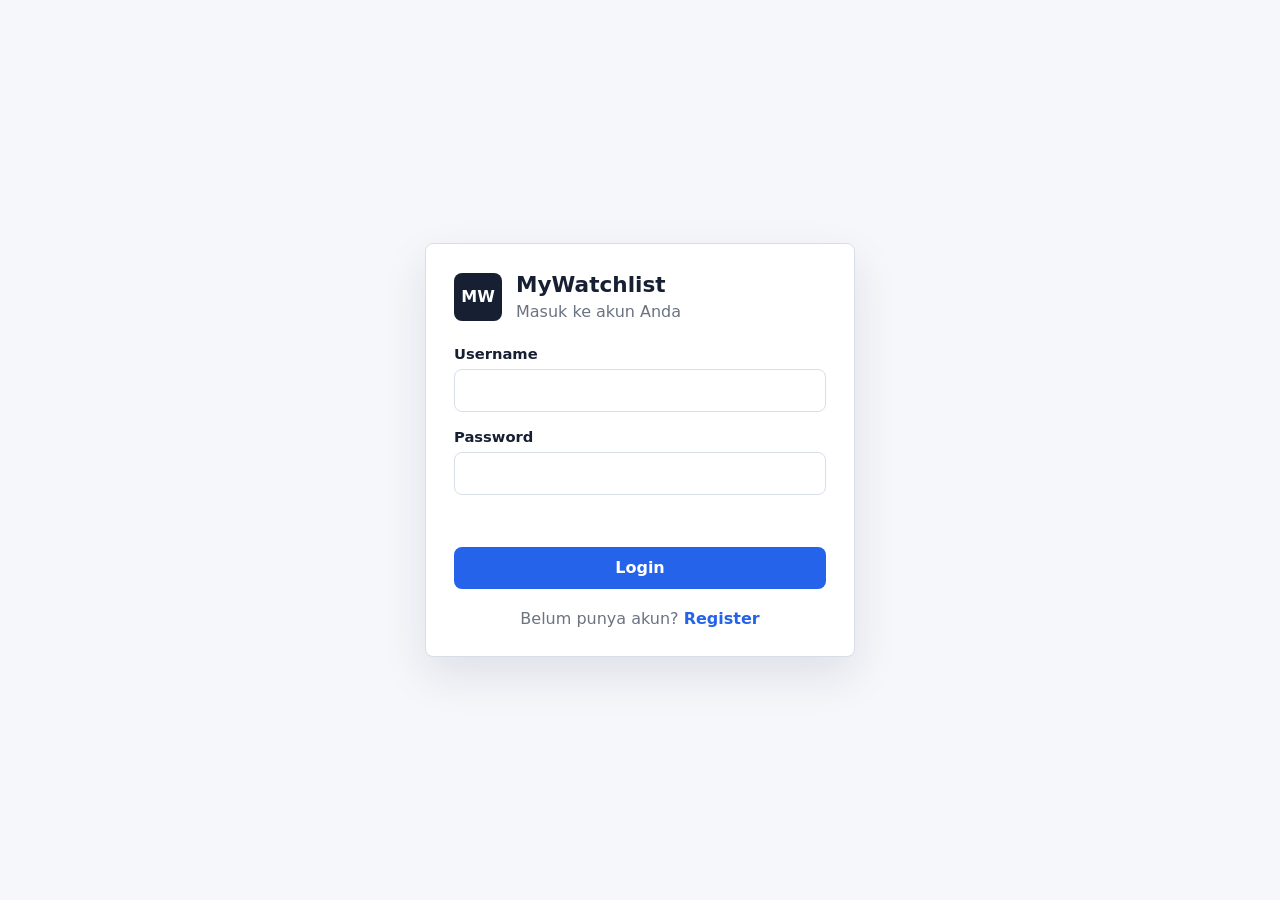
<file: frontend/index.html>
<!DOCTYPE html>
<html lang="id">
<head>
    <meta charset="UTF-8">
    <meta name="viewport" content="width=device-width, initial-scale=1.0">
    <title>MyWatchlist</title>
    <link rel="stylesheet" href="css/style.css">
    <script src="js/api.js" defer></script>
    <script src="js/movies.js" defer></script>
</head>
<body>
    <header class="navbar">
        <div class="navbar-inner">
            <a class="app-title" href="index.html">
                <span class="brand-mark small">MW</span>
                <span>MyWatchlist</span>
            </a>
            <div class="nav-actions">
                <span id="userLabel" class="user-label"></span>
                <button id="logoutButton" class="button secondary" type="button">Logout</button>
            </div>
        </div>
    </header>

    <main class="page">
        <section class="toolbar">
            <form id="searchForm" class="search-form">
                <input id="searchInput" type="search" placeholder="Search title" autocomplete="off">
                <button class="button secondary" type="submit">Search</button>
            </form>
            <a href="movie-form.html" class="button primary">Tambah Movie</a>
        </section>

        <p id="message" class="message"></p>
        <section id="movieList" class="movie-grid" aria-live="polite"></section>
    </main>
</body>
</html>
</file>
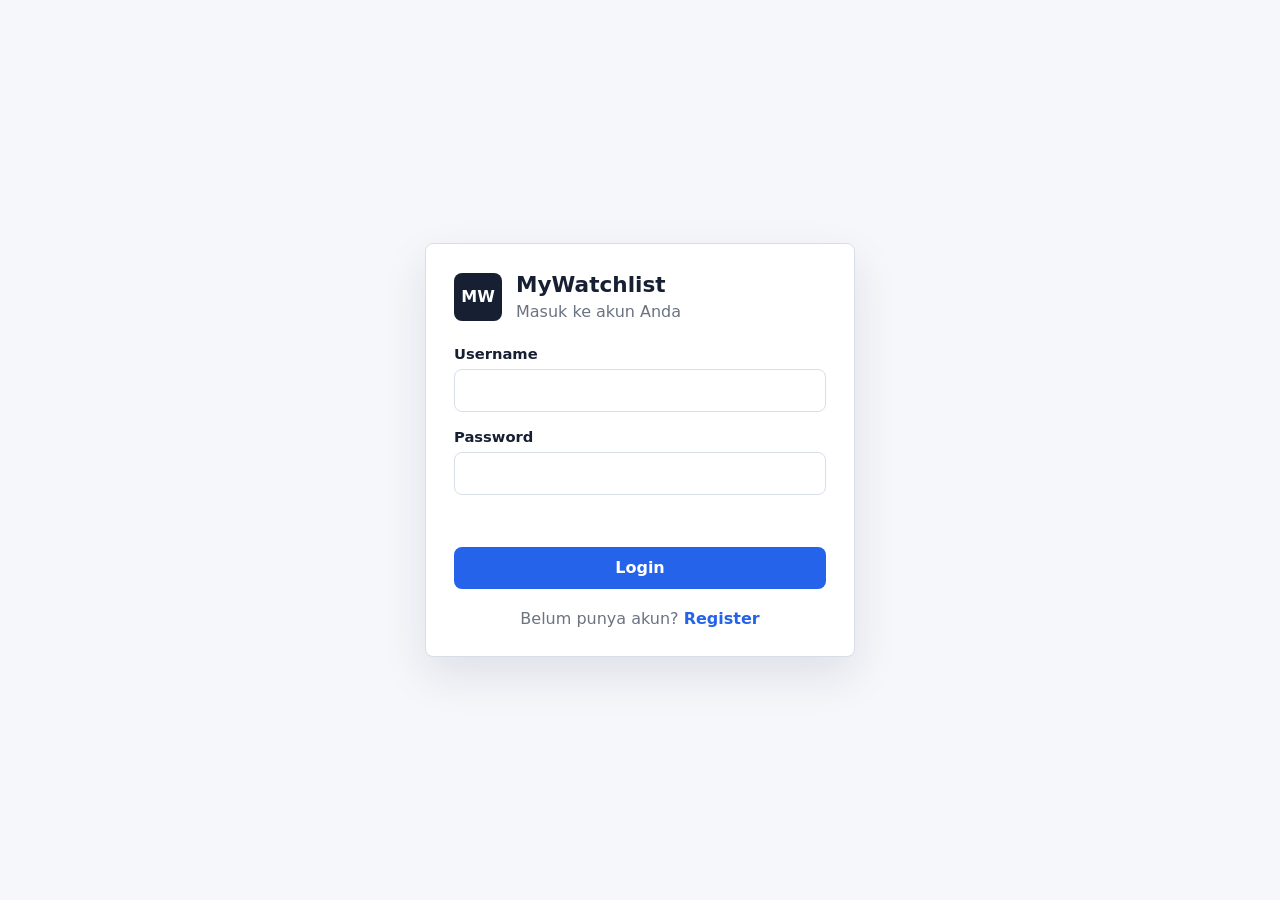
<file: frontend/login.html>
<!DOCTYPE html>
<html lang="id">
<head>
    <meta charset="UTF-8">
    <meta name="viewport" content="width=device-width, initial-scale=1.0">
    <title>Login - MyWatchlist</title>
    <link rel="stylesheet" href="css/style.css">
    <script src="js/api.js" defer></script>
    <script src="js/auth.js" defer></script>
</head>
<body class="auth-page">
    <main class="auth-shell">
        <section class="auth-card">
            <div class="brand">
                <span class="brand-mark">MW</span>
                <div>
                    <h1>MyWatchlist</h1>
                    <p>Masuk ke akun Anda</p>
                </div>
            </div>

            <form id="loginForm" class="form">
                <div class="field">
                    <label for="username">Username</label>
                    <input id="username" name="username" type="text" minlength="3" autocomplete="username" required>
                </div>

                <div class="field">
                    <label for="password">Password</label>
                    <input id="password" name="password" type="password" minlength="6" autocomplete="current-password" required>
                </div>

                <p id="message" class="message"></p>

                <button type="submit" class="button primary full-width">Login</button>
            </form>

            <p class="switch-link">Belum punya akun? <a href="register.html">Register</a></p>
        </section>
    </main>
</body>
</html>
</file>
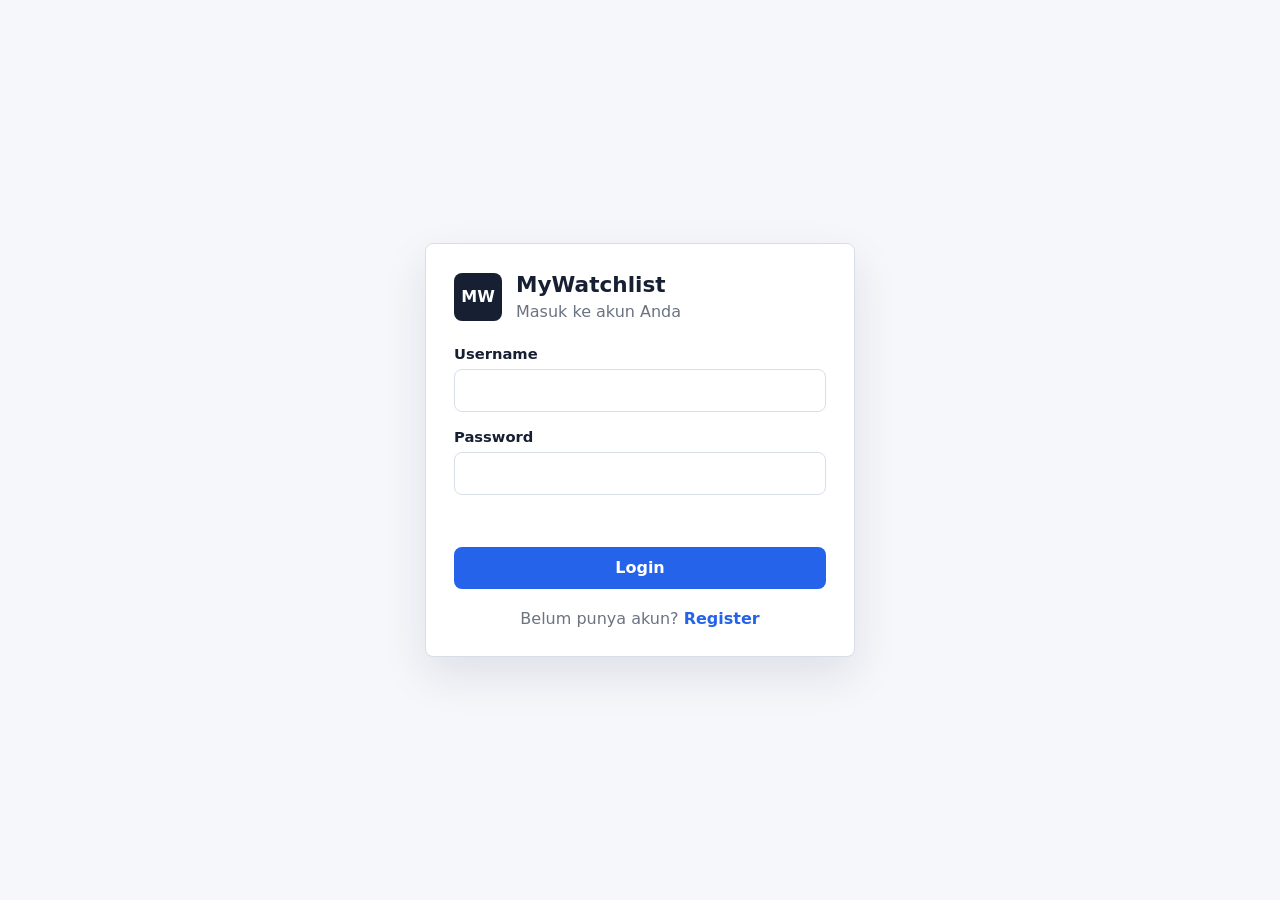
<file: frontend/movie-form.html>
<!DOCTYPE html>
<html lang="id">
<head>
    <meta charset="UTF-8">
    <meta name="viewport" content="width=device-width, initial-scale=1.0">
    <title>Movie Form - MyWatchlist</title>
    <link rel="stylesheet" href="css/style.css">
    <script src="js/api.js" defer></script>
    <script src="js/movie-form.js" defer></script>
</head>
<body>
    <header class="navbar">
        <div class="navbar-inner">
            <a class="app-title" href="index.html">
                <span class="brand-mark small">MW</span>
                <span>MyWatchlist</span>
            </a>
            <div class="nav-actions">
                <a class="button secondary" href="index.html">Back</a>
                <button id="logoutButton" class="button secondary" type="button">Logout</button>
            </div>
        </div>
    </header>

    <main class="page form-page">
        <section class="form-panel">
            <div class="form-header">
                <h1 id="formTitle">Tambah Movie</h1>
            </div>

            <form id="movieForm" class="form">
                <div class="field">
                    <label for="title">Title</label>
                    <input id="title" name="title" type="text" maxlength="150" required>
                </div>

                <div class="field">
                    <label for="genre">Genre</label>
                    <select id="genre" name="genre" required></select>
                </div>

                <div class="field">
                    <label for="description">Description</label>
                    <textarea id="description" name="description"></textarea>
                </div>

                <div class="form-row">
                    <div class="field">
                        <label for="rating">Rating</label>
                        <input id="rating" name="rating" type="number" min="1" max="5" value="5" required>
                    </div>

                    <label class="checkbox-field" for="watched">
                        <input id="watched" name="watched" type="checkbox">
                        <span>Watched</span>
                    </label>
                </div>

                <div class="field">
                    <label for="posterUrl">Poster URL</label>
                    <input id="posterUrl" name="posterUrl" type="url" maxlength="500">
                </div>

                <p id="message" class="message"></p>

                <div class="form-actions">
                    <button class="button primary" type="submit">Simpan</button>
                    <a class="button secondary" href="index.html">Batal</a>
                </div>
            </form>
        </section>
    </main>
</body>
</html>
</file>
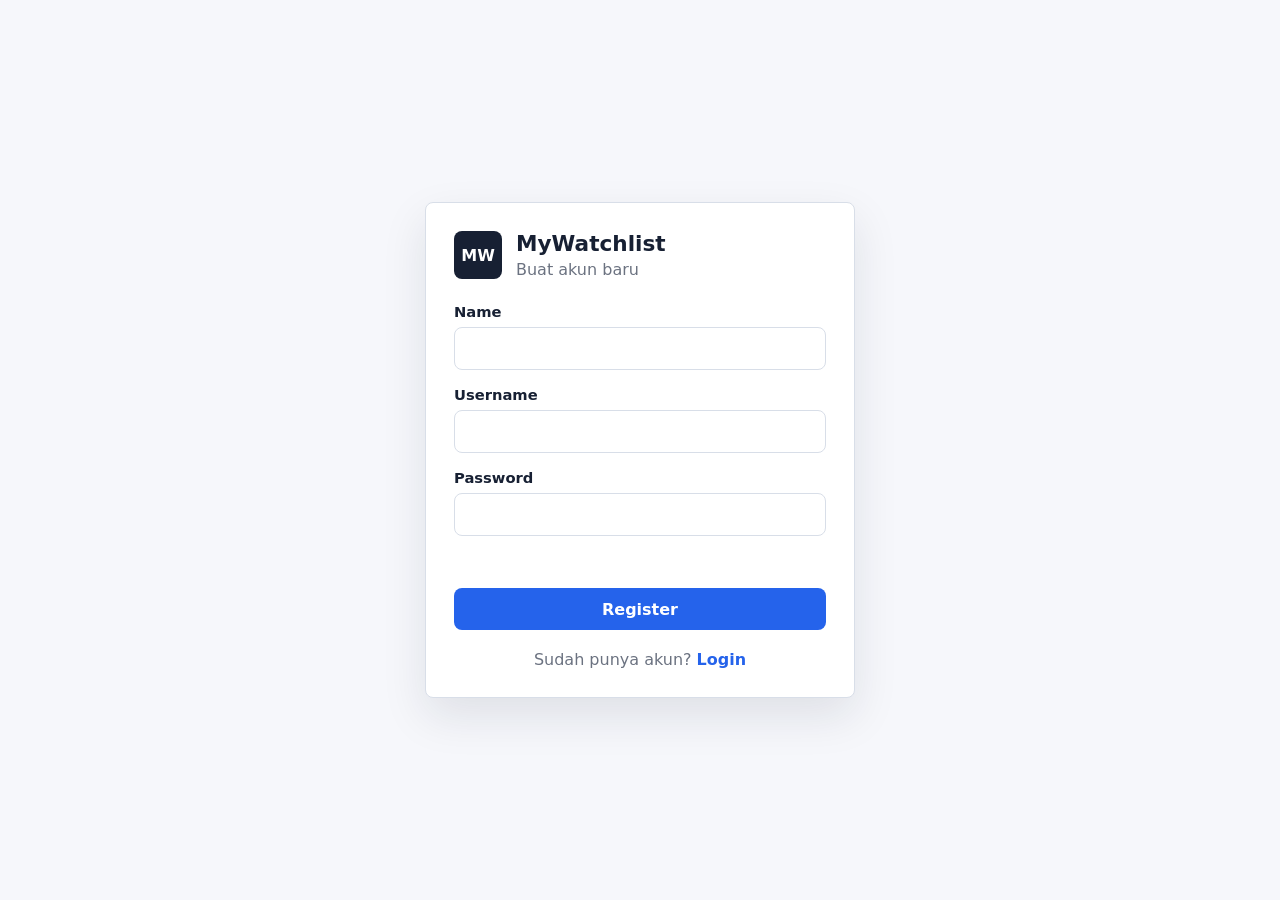
<file: frontend/register.html>
<!DOCTYPE html>
<html lang="id">
<head>
    <meta charset="UTF-8">
    <meta name="viewport" content="width=device-width, initial-scale=1.0">
    <title>Register - MyWatchlist</title>
    <link rel="stylesheet" href="css/style.css">
    <script src="js/api.js" defer></script>
    <script src="js/auth.js" defer></script>
</head>
<body class="auth-page">
    <main class="auth-shell">
        <section class="auth-card">
            <div class="brand">
                <span class="brand-mark">MW</span>
                <div>
                    <h1>MyWatchlist</h1>
                    <p>Buat akun baru</p>
                </div>
            </div>

            <form id="registerForm" class="form">
                <div class="field">
                    <label for="name">Name</label>
                    <input id="name" name="name" type="text" autocomplete="name" required>
                </div>

                <div class="field">
                    <label for="username">Username</label>
                    <input id="username" name="username" type="text" minlength="3" autocomplete="username" required>
                </div>

                <div class="field">
                    <label for="password">Password</label>
                    <input id="password" name="password" type="password" minlength="6" autocomplete="new-password" required>
                </div>

                <p id="message" class="message"></p>

                <button type="submit" class="button primary full-width">Register</button>
            </form>

            <p class="switch-link">Sudah punya akun? <a href="login.html">Login</a></p>
        </section>
    </main>
</body>
</html>
</file>
<file: frontend/css/style.css>
:root {
    color-scheme: light;
    --bg: #f6f7fb;
    --surface: #ffffff;
    --surface-muted: #eef2f7;
    --text: #172033;
    --muted: #6b7280;
    --border: #d8dee8;
    --primary: #2563eb;
    --primary-dark: #1d4ed8;
    --success: #16a34a;
    --danger: #dc2626;
    --warning: #f59e0b;
    --shadow: 0 18px 45px rgba(23, 32, 51, 0.10);
}

* {
    box-sizing: border-box;
}

body {
    margin: 0;
    min-height: 100vh;
    background: var(--bg);
    color: var(--text);
    font-family: Inter, ui-sans-serif, system-ui, -apple-system, BlinkMacSystemFont, "Segoe UI", sans-serif;
}

a {
    color: var(--primary);
    font-weight: 700;
    text-decoration: none;
}

a:hover {
    text-decoration: underline;
}

button,
input,
select,
textarea {
    font: inherit;
}

.auth-page {
    display: grid;
    place-items: center;
    padding: 24px;
}

.auth-shell {
    width: min(100%, 430px);
}

.auth-card {
    width: 100%;
    padding: 28px;
    background: var(--surface);
    border: 1px solid var(--border);
    border-radius: 8px;
    box-shadow: var(--shadow);
}

.brand {
    display: flex;
    align-items: center;
    gap: 14px;
    margin-bottom: 24px;
}

.brand-mark {
    display: grid;
    place-items: center;
    width: 48px;
    height: 48px;
    flex: 0 0 48px;
    border-radius: 8px;
    background: var(--text);
    color: #ffffff;
    font-weight: 800;
}

.brand h1 {
    margin: 0;
    font-size: 1.35rem;
    line-height: 1.2;
}

.brand p {
    margin: 4px 0 0;
    color: var(--muted);
}

.form {
    display: grid;
    gap: 16px;
}

.field {
    display: grid;
    gap: 7px;
}

.field label {
    font-weight: 700;
    font-size: 0.92rem;
}

.field input,
.field select,
.field textarea {
    width: 100%;
    border: 1px solid var(--border);
    border-radius: 8px;
    background: #ffffff;
    color: var(--text);
    padding: 11px 12px;
    outline: none;
}

.field textarea {
    min-height: 112px;
    resize: vertical;
}

.field input:focus,
.field select:focus,
.field textarea:focus {
    border-color: var(--primary);
    box-shadow: 0 0 0 3px rgba(37, 99, 235, 0.14);
}

.button {
    display: inline-flex;
    align-items: center;
    justify-content: center;
    min-height: 42px;
    padding: 10px 16px;
    border: 1px solid transparent;
    border-radius: 8px;
    cursor: pointer;
    font-weight: 800;
    transition: background 160ms ease, border 160ms ease, transform 160ms ease;
}

.button:hover {
    transform: translateY(-1px);
}

.button.primary {
    background: var(--primary);
    color: #ffffff;
}

.button.primary:hover {
    background: var(--primary-dark);
}

.button.secondary {
    background: var(--surface);
    border-color: var(--border);
    color: var(--text);
}

.button.danger {
    background: var(--danger);
    color: #ffffff;
}

.full-width {
    width: 100%;
}

.message {
    min-height: 20px;
    margin: 0;
    font-size: 0.92rem;
    font-weight: 700;
}

.message.error {
    color: var(--danger);
}

.message.success {
    color: var(--success);
}

.switch-link {
    margin: 20px 0 0;
    color: var(--muted);
    text-align: center;
}

.navbar {
    position: sticky;
    top: 0;
    z-index: 10;
    background: rgba(255, 255, 255, 0.92);
    border-bottom: 1px solid var(--border);
    backdrop-filter: blur(12px);
}

.navbar-inner {
    display: flex;
    align-items: center;
    justify-content: space-between;
    gap: 18px;
    width: min(1120px, calc(100% - 32px));
    min-height: 68px;
    margin: 0 auto;
}

.app-title {
    display: inline-flex;
    align-items: center;
    gap: 10px;
    color: var(--text);
    font-size: 1.05rem;
    font-weight: 900;
}

.app-title:hover {
    text-decoration: none;
}

.brand-mark.small {
    width: 36px;
    height: 36px;
    flex-basis: 36px;
    font-size: 0.82rem;
}

.nav-actions {
    display: flex;
    align-items: center;
    gap: 10px;
}

.user-label {
    max-width: 180px;
    overflow: hidden;
    color: var(--muted);
    font-weight: 700;
    text-overflow: ellipsis;
    white-space: nowrap;
}

.page {
    width: min(1120px, calc(100% - 32px));
    margin: 30px auto 48px;
}

.toolbar {
    display: flex;
    align-items: center;
    justify-content: space-between;
    gap: 14px;
    margin-bottom: 18px;
}

.search-form {
    display: flex;
    width: min(100%, 520px);
    gap: 10px;
}

.search-form input {
    width: 100%;
    min-height: 42px;
    border: 1px solid var(--border);
    border-radius: 8px;
    padding: 10px 12px;
    outline: none;
}

.search-form input:focus {
    border-color: var(--primary);
    box-shadow: 0 0 0 3px rgba(37, 99, 235, 0.14);
}

.movie-grid {
    display: grid;
    grid-template-columns: repeat(auto-fill, minmax(280px, 1fr));
    gap: 18px;
}

.movie-card {
    display: grid;
    grid-template-rows: 220px 1fr;
    overflow: hidden;
    background: var(--surface);
    border: 1px solid var(--border);
    border-radius: 8px;
    box-shadow: 0 10px 24px rgba(23, 32, 51, 0.08);
}

.poster-wrap {
    display: grid;
    place-items: center;
    overflow: hidden;
    background: #111827;
}

.poster-wrap img {
    width: 100%;
    height: 100%;
    object-fit: cover;
}

.poster-fallback {
    background: linear-gradient(135deg, #172033 0%, #374151 48%, #1f7668 100%);
    color: #ffffff;
    font-size: 4rem;
    font-weight: 900;
}

.movie-content {
    display: grid;
    gap: 12px;
    padding: 16px;
}

.movie-heading {
    display: flex;
    align-items: flex-start;
    justify-content: space-between;
    gap: 12px;
}

.movie-heading h2 {
    margin: 0;
    font-size: 1.12rem;
    line-height: 1.25;
    overflow-wrap: anywhere;
}

.badge {
    display: inline-flex;
    align-items: center;
    min-height: 26px;
    padding: 4px 8px;
    border-radius: 999px;
    font-size: 0.75rem;
    font-weight: 900;
    white-space: nowrap;
}

.badge.watched {
    background: rgba(22, 163, 74, 0.14);
    color: #13723a;
}

.badge.unwatched {
    background: rgba(245, 158, 11, 0.17);
    color: #9a5b00;
}

.movie-meta {
    margin: 0;
    color: var(--muted);
    font-size: 0.92rem;
    font-weight: 700;
}

.movie-description {
    min-height: 48px;
    margin: 0;
    color: #384152;
    line-height: 1.5;
    overflow-wrap: anywhere;
}

.movie-actions {
    display: flex;
    flex-wrap: wrap;
    gap: 8px;
    align-self: end;
}

.movie-actions .button {
    min-height: 36px;
    padding: 8px 11px;
    font-size: 0.88rem;
}

.empty-state {
    grid-column: 1 / -1;
    margin: 0;
    padding: 28px;
    color: var(--muted);
    text-align: center;
    background: var(--surface);
    border: 1px dashed var(--border);
    border-radius: 8px;
}

.form-page {
    display: grid;
    justify-items: center;
}

.form-panel {
    width: min(100%, 720px);
    padding: 24px;
    background: var(--surface);
    border: 1px solid var(--border);
    border-radius: 8px;
    box-shadow: 0 12px 28px rgba(23, 32, 51, 0.08);
}

.form-header {
    margin-bottom: 18px;
}

.form-header h1 {
    margin: 0;
    font-size: 1.35rem;
}

.form-row {
    display: grid;
    grid-template-columns: minmax(0, 1fr) auto;
    gap: 16px;
    align-items: end;
}

.checkbox-field {
    display: flex;
    align-items: center;
    min-height: 43px;
    gap: 9px;
    color: var(--text);
    font-weight: 800;
}

.checkbox-field input {
    width: 18px;
    height: 18px;
    accent-color: var(--primary);
}

.form-actions {
    display: flex;
    flex-wrap: wrap;
    gap: 10px;
}

@media (max-width: 520px) {
    .auth-page {
        padding: 16px;
    }

    .auth-card {
        padding: 22px;
    }

    .navbar-inner,
    .page {
        width: min(100% - 24px, 1120px);
    }

    .navbar-inner,
    .toolbar,
    .search-form {
        align-items: stretch;
        flex-direction: column;
    }

    .nav-actions {
        justify-content: space-between;
    }

    .movie-grid {
        grid-template-columns: 1fr;
    }

    .form-panel {
        padding: 18px;
    }

    .form-row {
        grid-template-columns: 1fr;
    }

    .form-actions .button {
        width: 100%;
    }
}
</file>
